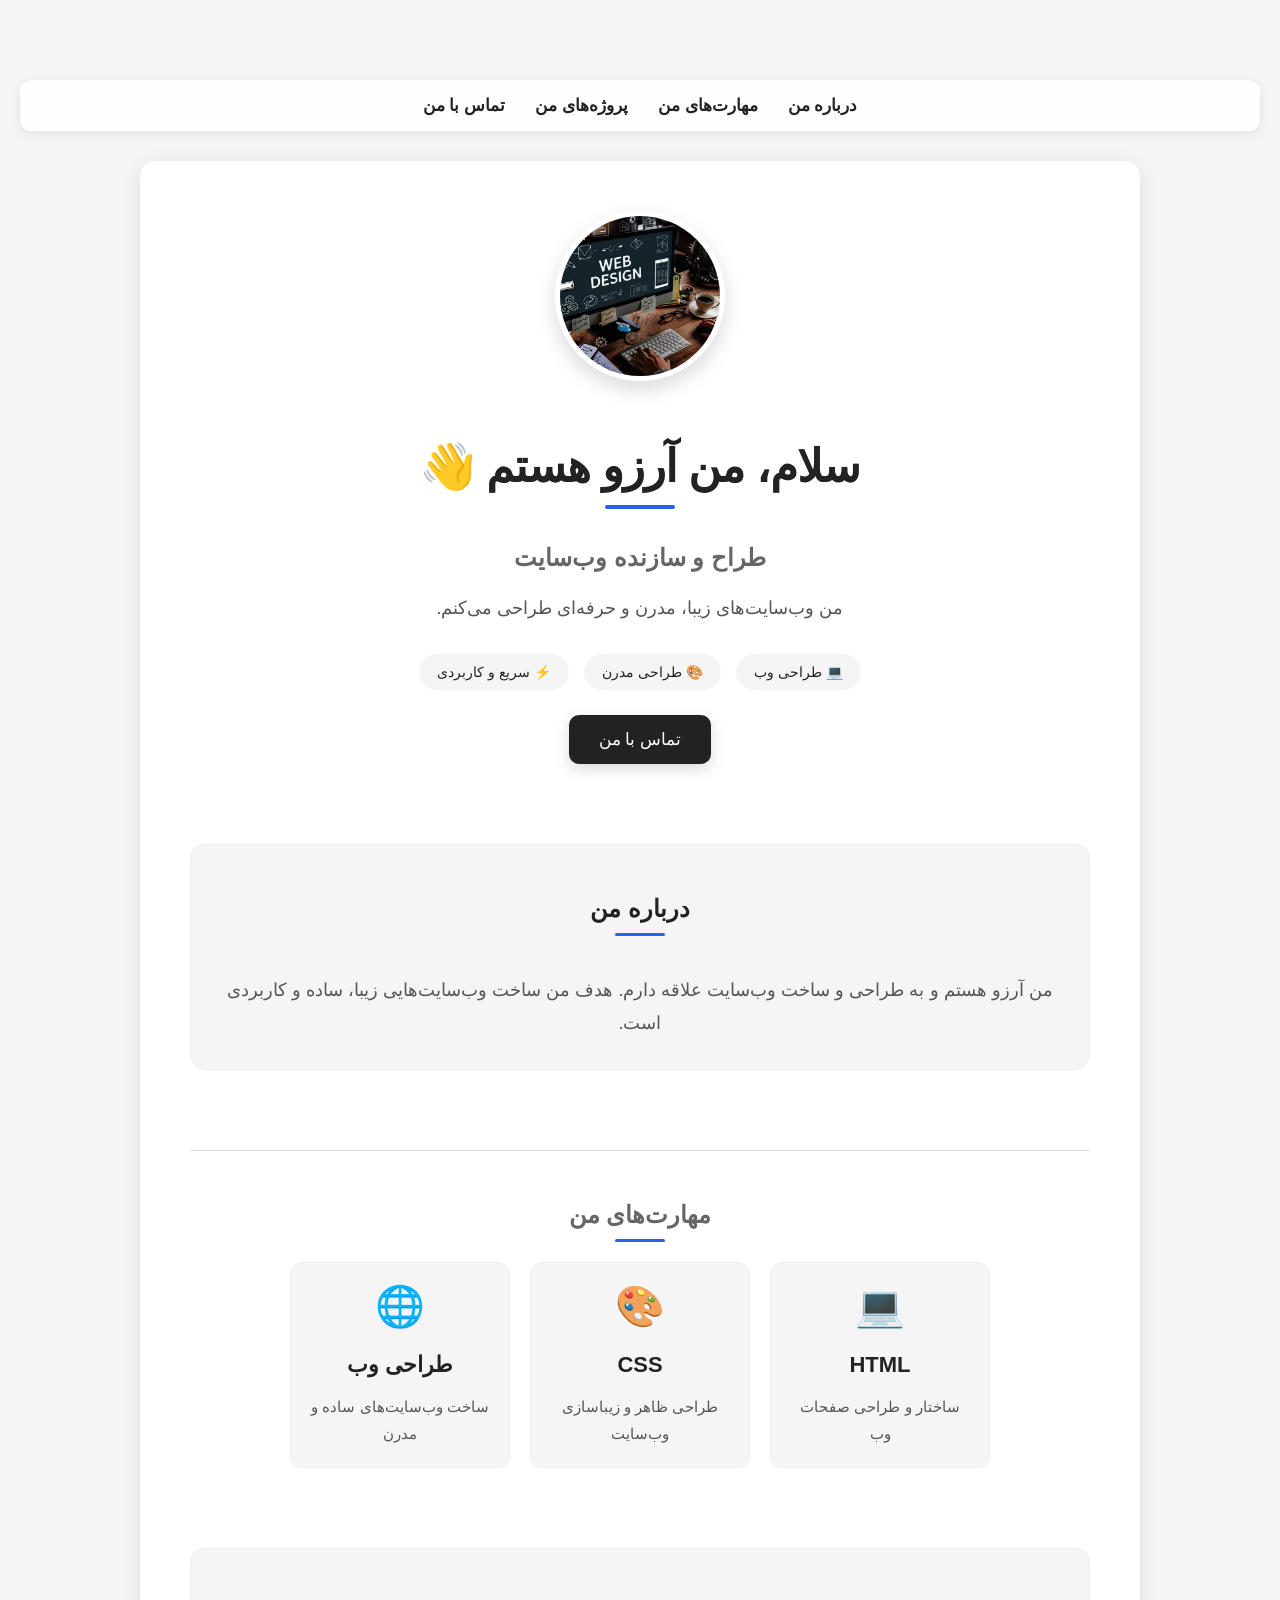
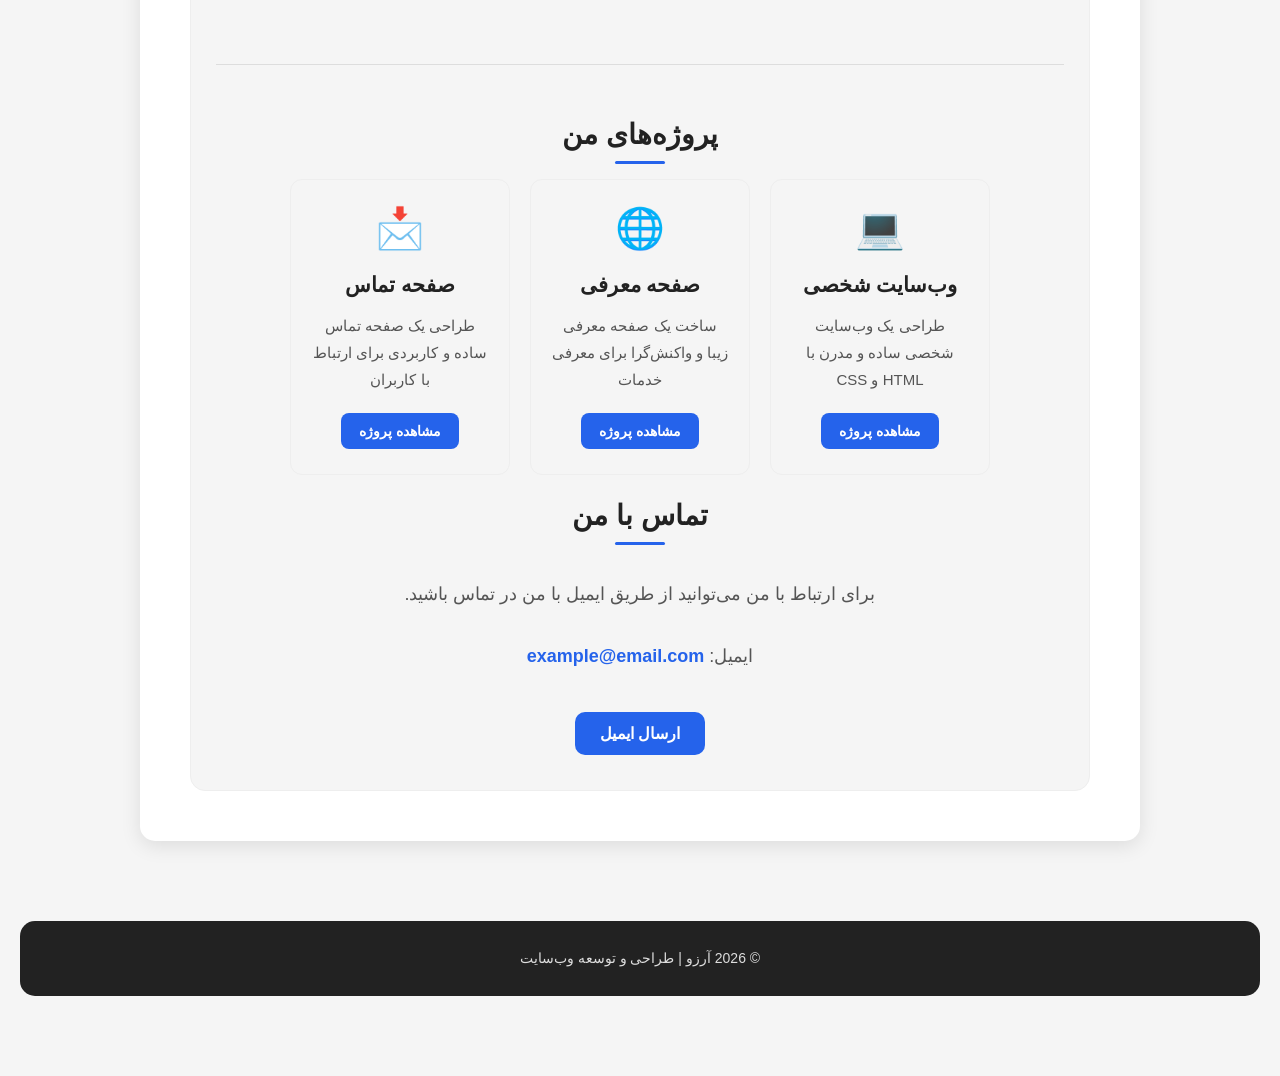
<file: index.html>
<!DOCTYPE html>
<html lang="fa" dir="rtl">
<head>
    <link rel="stylesheet" href="style.css">
    <meta charset="UTF-8">
    <meta name="viewport" content="width=device-width, initial-scale=1.0">
    <title>آرزو | طراح سایت</title>
</head>

<body>
<nav class="navbar">
    <a href="#about">درباره من</a>
    <a href="#skills">مهارت‌های من</a>
    <a href="#projects">پروژه‌های من</a>
    <a href="#contact">تماس با من</a>
</nav>
    <div class="container">
    <div class="profile-image">
    <img src="profile.jpg" alt="تصویر پروفایل">
</div>

        <h1>سلام، من آرزو هستم 👋</h1>

        <h2>طراح و سازنده وب‌سایت</h2>

        <p>
    من وب‌سایت‌های زیبا، مدرن و حرفه‌ای طراحی می‌کنم.
        </p>

        <div class="hero-info">
    <span>💻 طراحی وب</span>
    <span>🎨 طراحی مدرن</span>
    <span>⚡ سریع و کاربردی</span>
</div>
        <a href="#contact" class="contact-button">تماس با من</a>

<section id="about">

    <h2>درباره من</h2>

    <p>
        من آرزو هستم و به طراحی و ساخت وب‌سایت علاقه دارم.
        هدف من ساخت وب‌سایت‌هایی زیبا، ساده و کاربردی است.
    </p>

</section>
<section id="skills">

    <h2>مهارت‌های من</h2>

    <div class="skills-list">

        <div class="skill" tabindex="0">
    <div class="skill-icon">💻</div>
    <h3>HTML</h3>
    <p>ساختار و طراحی صفحات وب</p>
</div>

       <div class="skill" tabindex="0">
    <div class="skill-icon">🎨</div>
    <h3>CSS</h3>
    <p>طراحی ظاهر و زیباسازی وب‌سایت</p>
</div>

       <div class="skill" tabindex="0">
    <div class="skill-icon">🌐</div>
    <h3>طراحی وب</h3>
    <p>ساخت وب‌سایت‌های ساده و مدرن</p>
</div>

    </div>

</section>
<section id="contact">

<section id="projects">
    <h2>پروژه‌های من</h2>

    <div class="projects-list">

       <div class="project" tabindex="0">
            <div class="project-icon">💻</div>
            <h3>وب‌سایت شخصی</h3>
            <p>طراحی یک وب‌سایت شخصی ساده و مدرن با HTML و CSS</p>
      <a href="file:///C:/Users/injakala/Desktop/My%20Website/project1.html"
    class="project-button">مشاهده پروژه</a>
        </div>

        <div class="project" tabindex="0">
            <div class="project-icon">🌐</div>
            <h3>صفحه معرفی</h3>
            <p>ساخت یک صفحه معرفی زیبا و واکنش‌گرا برای معرفی خدمات</p>
        <a href="project2.html" class="project-button">مشاهده پروژه</a>
        </div>

        <div class="project" tabindex="0">
            <div class="project-icon">📩</div>
            <h3>صفحه تماس</h3>
            <p>طراحی یک صفحه تماس ساده و کاربردی برای ارتباط با کاربران</p>
        <a href="project3.html" class="project-button">مشاهده پروژه</a>
        </div>

    </div>
</section>

    <h2>تماس با من</h2>

    <p>
        برای ارتباط با من می‌توانید از طریق ایمیل با من در تماس باشید.
    </p>

   <p>
    ایمیل:
    <a href="mailto:example@email.com">example@email.com</a>
</p>
<a href="mailto:example@email.com" class="email-button">
    ارسال ایمیل
</a>
</section>
    </div>
    <a href="#" class="back-to-top">↑</a>
<footer class="footer">
    <p>© 2026 آرزو | طراحی و توسعه وب‌سایت</p>
</footer>
<script>
    window.addEventListener("scroll", function () {
        const button = document.querySelector(".back-to-top");

        if (window.scrollY > 300) {
            button.classList.add("show");
        } else {
            button.classList.remove("show");
        }
    });
</script>
</body>
</html>
</file>
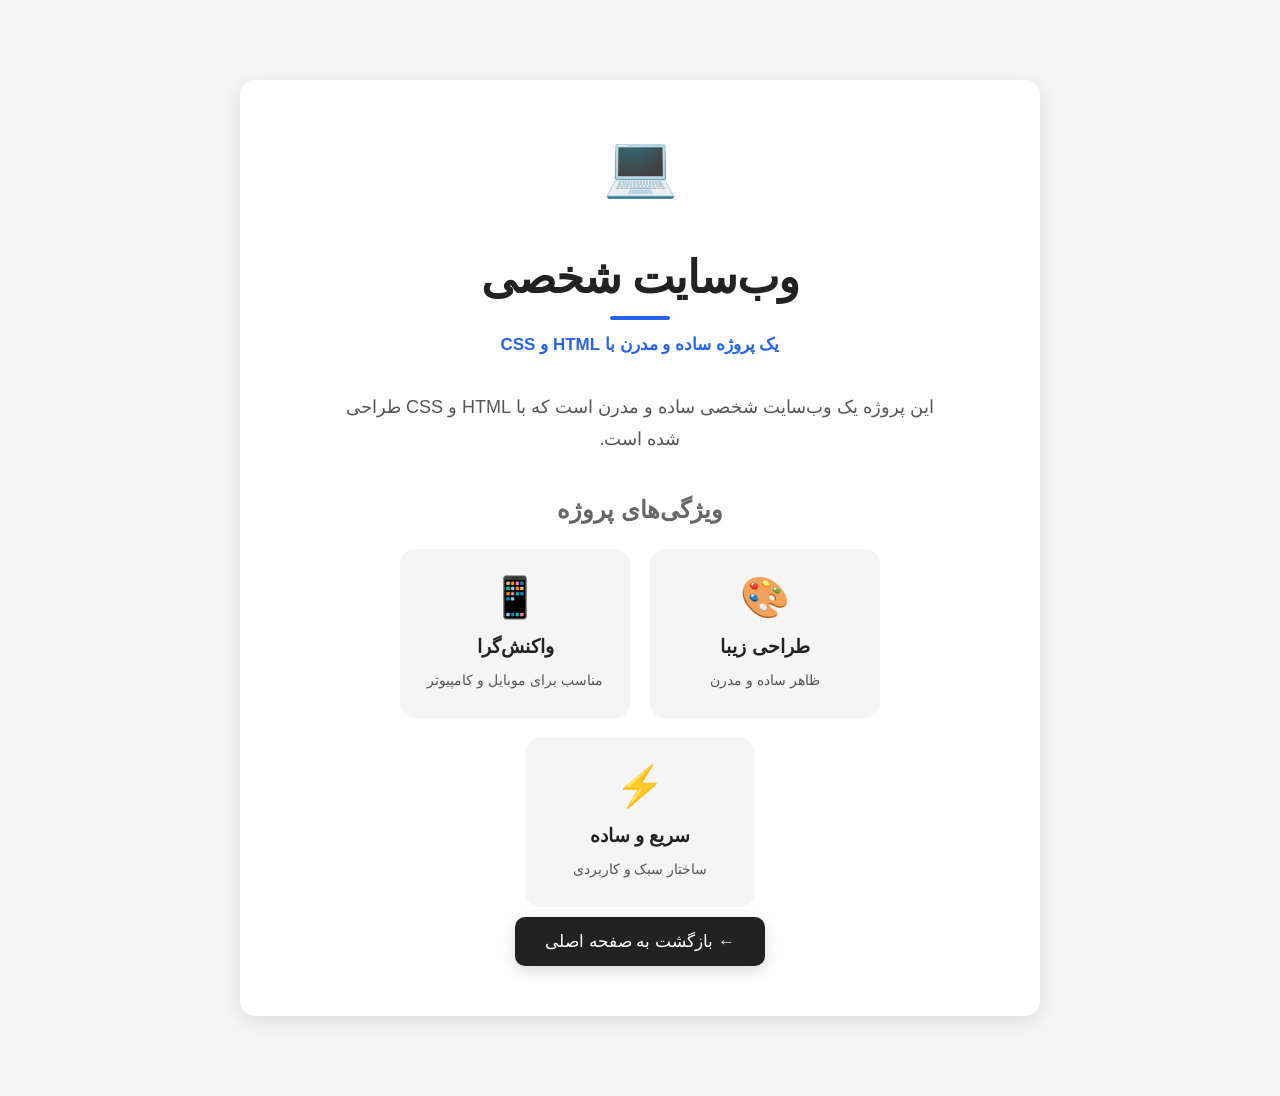
<file: project1.html>
<!DOCTYPE html>
<html lang="fa" dir="rtl">

<head>
    <meta charset="UTF-8">
    <title>پروژه اول | آرزو</title>
    <link rel="stylesheet" href="style.css">
</head>

<body>

    <div class="container project-page">

<div class="project-page-icon">💻</div>
        <h1>وب‌سایت شخصی</h1>
        <p class="project-subtitle">یک پروژه ساده و مدرن با HTML و CSS</p>

        <p>
            این پروژه یک وب‌سایت شخصی ساده و مدرن است که با HTML و CSS طراحی شده است.
        </p>
<div class="project-features">
    <h2>ویژگی‌های پروژه</h2>

    <div class="features-list">
        <div class="feature">
            <span>🎨</span>
            <h3>طراحی زیبا</h3>
            <p>ظاهر ساده و مدرن</p>
        </div>

        <div class="feature">
            <span>📱</span>
            <h3>واکنش‌گرا</h3>
            <p>مناسب برای موبایل و کامپیوتر</p>
        </div>

        <div class="feature">
            <span>⚡</span>
            <h3>سریع و ساده</h3>
            <p>ساختار سبک و کاربردی</p>
        </div>
    </div>
</div>
      <a href="index.html" class="contact-button">
    ← بازگشت به صفحه اصلی
</a>

    </div>

</body>

</html>
</file>
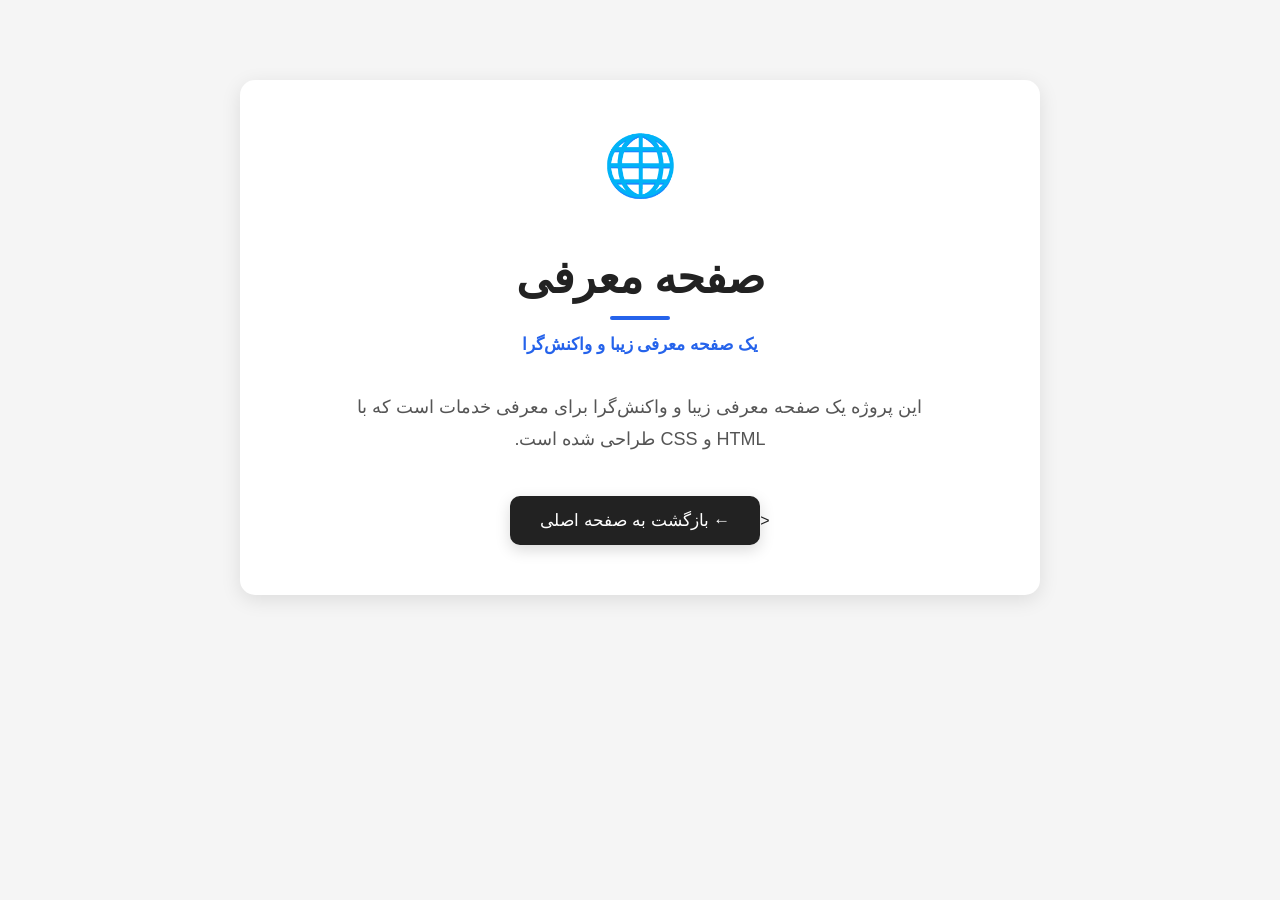
<file: project2.html>
<!DOCTYPE html>
<html lang="fa" dir="rtl">

<head>
    <meta charset="UTF-8">
    <title>پروژه دوم | آرزو</title>
    <link rel="stylesheet" href="style.css">
</head>

<body>

   <div class="container project-page">
<div class="project-page-icon">🌐</div>
        <h1>صفحه معرفی</h1>
<p class="project-subtitle">یک صفحه معرفی زیبا و واکنش‌گرا</p>
        <p>
            این پروژه یک صفحه معرفی زیبا و واکنش‌گرا برای معرفی خدمات است که با HTML و CSS طراحی شده است.
        </p>

        <<a href="index.html" class="contact-button">
    ← بازگشت به صفحه اصلی
</a>
    </div>

</body>

</html>
</file>
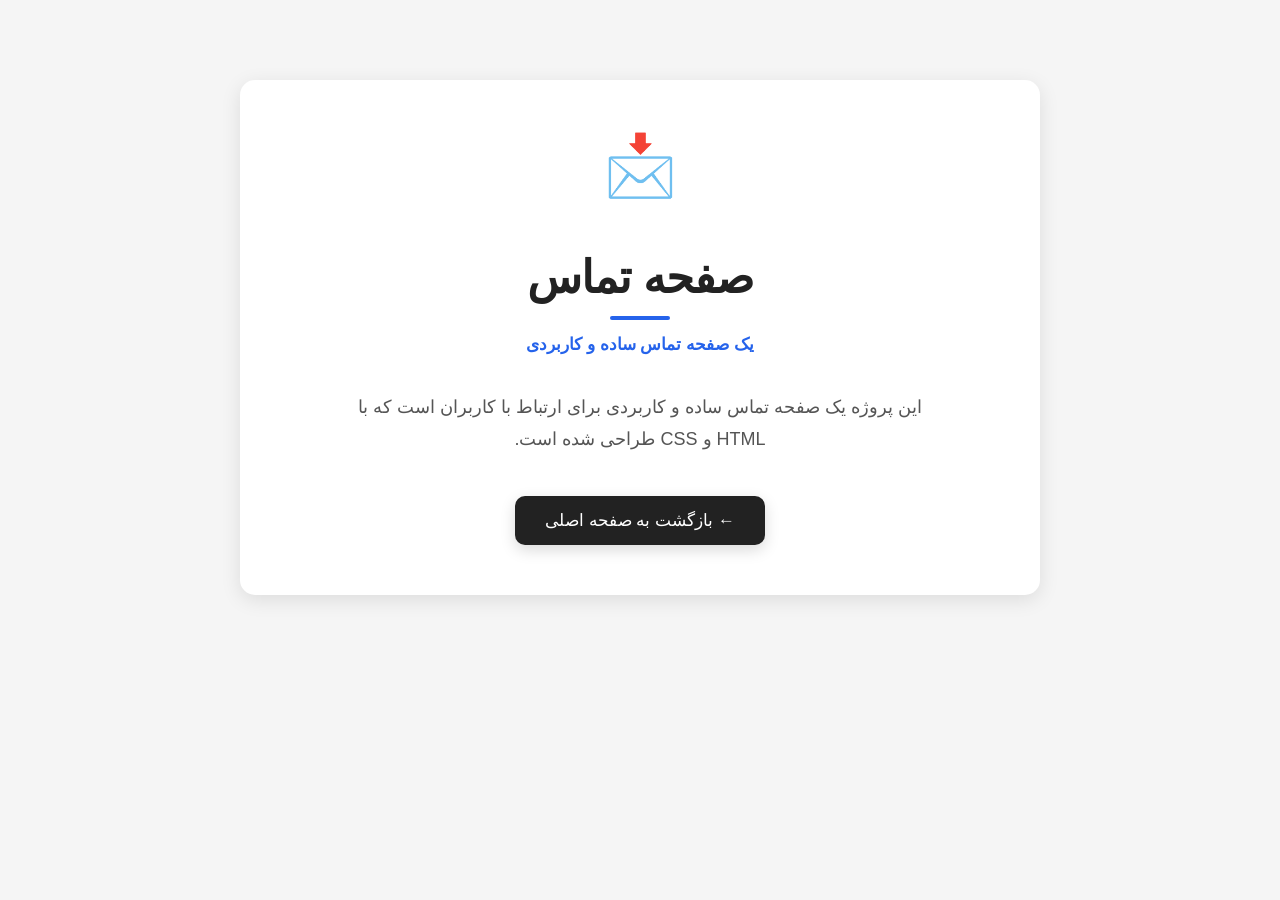
<file: project3.html>
<!DOCTYPE html>
<html lang="fa" dir="rtl">

<head>
    <meta charset="UTF-8">
    <title>پروژه سوم | آرزو</title>
    <link rel="stylesheet" href="style.css">
</head>

<body>

    <div class="container project-page">
<div class="project-page-icon">📩</div>
        <h1>صفحه تماس</h1>
<p class="project-subtitle">یک صفحه تماس ساده و کاربردی</p>
        <p>
            این پروژه یک صفحه تماس ساده و کاربردی برای ارتباط با کاربران است که با HTML و CSS طراحی شده است.
        </p>

        <a href="index.html" class="contact-button">
    ← بازگشت به صفحه اصلی
</a>
    </div>

</body>

</html>
</file>
<file: style.css>
body {
    background-color: #f5f5f5;
    color: #222222;
    font-family: Arial, sans-serif;
    
    text-align: center;
    margin: 0;
    padding: 80px 20px;
}
h1 {
    font-size: 45px;
    margin-bottom: 15px;
}
h2 {
    font-size: 24px;
    color: #666666;
    margin-bottom: 20px;
}
p {
    font-size: 18px;
    color: #555555;
    line-height: 1.8;
    margin-bottom: 30px;
}
.contact-button {
    display: inline-block;
    background-color: #222222;
    color: white;
    padding: 14px 30px;
    font-size: 17px;
    border-radius: 10px;
    text-decoration: none;
    transition: 0.3s;
}

.contact-button:hover {
    background-color: #444444;
    transform: translateY(-3px);
    box-shadow: 0 6px 15px rgba(0, 0, 0, 0.2);
}
#contact {
    margin-top: 80px;
    padding-top: 30px;
    border-top: 1px solid #dddddd;
}
#contact h2 {
    font-size: 28px;
    color: #222222;
    margin-bottom: 15px;
}
#contact a {
    color: #222222;
    text-decoration: none;
    font-weight: bold;
}

#contact a:hover {
    text-decoration: underline;
}
.container {
    max-width: 900px;
    margin: 0 auto;
    padding: 50px;
    background-color: white;
    border-radius: 15px;
    box-shadow: 0 5px 20px rgba(0, 0, 0, 0.1);
}
#about {
    margin-top: 80px;
    padding: 30px;
    background-color: #f5f5f5;
    border-radius: 15px;
    border: 1px solid #eeeeee;
}

#about h2 {
    color: #222222;
    margin-bottom: 20px;
}

#about p {
    margin-bottom: 0;
}

@media (max-width: 600px) {

    body {
        padding: 40px 15px;
    }

    .container {
        padding: 30px 20px;
    }

    h1 {
        font-size: 32px;
    }

    h2 {
        font-size: 21px;
    }

    p {
        font-size: 16px;
    }

    .navbar {
        gap: 15px;
        margin-bottom: 25px;
    }

    .navbar a {
        font-size: 15px;
    }

    .skill {
        width: 100%;
    }

    .project {
        width: 100%;
    }
.profile-image img {
        width: 140px;
        height: 140px;
    }
}
.navbar {
    display: flex;
    justify-content: center;
    gap: 30px;
    margin-bottom: 30px;
}

.navbar a {
    color: #222222;
    text-decoration: none;
    font-size: 17px;
    font-weight: bold;
}

.navbar a:hover {
    color: #666666;
}
#skills {
    margin-top: 80px;
    padding-top: 30px;
    border-top: 1px solid #dddddd;
}

.skills-list {
    display: flex;
    justify-content: center;
    gap: 20px;
    flex-wrap: wrap;
}

.skill {
    width: 220px;
    padding: 20px;
    background-color: #f5f5f5;
    border-radius: 12px;
}

.skill h3 {
    font-size: 22px;
    margin-bottom: 10px;
}

.skill p {
    font-size: 15px;
    margin-bottom: 0;
}

.skill {
    transition: 0.3s;
}

.skill:hover {
    transform: translateY(-8px);
    box-shadow: 0 8px 20px rgba(0, 0, 0, 0.12);
}
.skill-icon {
    font-size: 40px;
    margin-bottom: 15px;
}

html {
    scroll-behavior: smooth;
}
.footer {
    margin-top: 50px;
    padding: 20px;
    text-align: center;
    color: #777777;
    font-size: 14px;
}

.profile-image {
    margin-bottom: 25px;
}

.profile-image img {
    width: 180px;
    height: 180px;
    object-fit: cover;
    border-radius: 50%;
    box-shadow: 0 8px 25px rgba(0, 0, 0, 0.15);
}
.profile-image img {
    border: 5px solid white;
}
.profile-image img {
    transition: 0.3s;
}

.profile-image img:hover {
    transform: scale(1.05);
}
h1 {
    font-weight: bold;
    letter-spacing: -1px;
}
.contact-button {
    box-shadow: 0 5px 15px rgba(0, 0, 0, 0.15);
}

.contact-button:hover {
    box-shadow: 0 8px 20px rgba(0, 0, 0, 0.25);
}
.navbar {
    padding: 15px 25px;
    background-color: white;
    border-radius: 12px;
    box-shadow: 0 3px 12px rgba(0, 0, 0, 0.08);
}
.navbar a {
    transition: 0.3s;
}

.navbar a:hover {
    transform: translateY(-2px);
}
.container {
    transition: 0.3s;
}

.container:hover {
    transform: translateY(-3px);
}
#about {
    transition: 0.3s;
}

#about:hover {
    transform: translateY(-4px);
    box-shadow: 0 8px 20px rgba(0, 0, 0, 0.08);
}
.skill {
    border: 1px solid #eeeeee;
}

.skill:hover {
    border-color: #dddddd;
}
.skill-icon {
    transition: 0.3s;
}

.skill:hover .skill-icon {
    transform: scale(1.15) rotate(5deg);
}
.navbar a:hover {
    color: #2563eb;
}

#contact a {
    color: #2563eb;
}

#contact a:hover {
    color: #1d4ed8;
}
#projects {
    margin-top: 80px;
    padding-top: 30px;
    border-top: 1px solid #dddddd;
}

.projects-list {
    display: flex;
    justify-content: center;
    gap: 20px;
    flex-wrap: wrap;
}

.project {
    width: 220px;
    padding: 25px 20px;
    background-color: #f5f5f5;
    border-radius: 12px;
    border: 1px solid #eeeeee;
    transition: 0.3s;
}

.project h3 {
    font-size: 21px;
    margin-bottom: 10px;
}

.project p {
    font-size: 15px;
    margin-bottom: 0;
}

.project:hover {
    transform: translateY(-8px);
    box-shadow: 0 8px 20px rgba(0, 0, 0, 0.12);
    border-color: #dddddd;
}
.project-icon {
    font-size: 40px;
    margin-bottom: 15px;
    transition: 0.3s;
}

.project:hover .project-icon {
    transform: scale(1.15) rotate(5deg);
}
.email-button {
    display: inline-block;
    margin-top: 10px;
    padding: 12px 25px;
    background-color: #2563eb;
    color: white !important;
    text-decoration: none;
    border-radius: 10px;
    font-size: 16px;
    font-weight: bold;
    transition: 0.3s;
}

.email-button:hover {
    background-color: #1d4ed8;
    transform: translateY(-3px);
    box-shadow: 0 6px 15px rgba(0, 0, 0, 0.15);
}
.project:hover {
    transform: translateY(-8px) scale(1.03);
    box-shadow: 0 10px 25px rgba(0, 0, 0, 0.15);
}
.contact-button:hover {
    background-color: #2563eb;
    transform: translateY(-4px) scale(1.03);
    box-shadow: 0 8px 20px rgba(0, 0, 0, 0.25);
}
@media (max-width: 600px) {
    .contact-button {
        width: 80%;
        padding: 13px 20px;
    }
}
@keyframes fadeUp {
    from {
        opacity: 0;
        transform: translateY(20px);
    }

    to {
        opacity: 1;
        transform: translateY(0);
    }
}

.skill,
.project {
    animation: fadeUp 0.8s ease;
}
#about h2 {
    position: relative;
    display: inline-block;
}

#about h2::after {
    content: "";
    display: block;
    width: 50px;
    height: 3px;
    background-color: #2563eb;
    margin: 10px auto 0;
    border-radius: 5px;
}
#skills h2,
#projects h2 {
    position: relative;
    display: inline-block;
}

#skills h2::after,
#projects h2::after {
    content: "";
    display: block;
    width: 50px;
    height: 3px;
    background-color: #2563eb;
    margin: 10px auto 0;
    border-radius: 5px;
}
.footer {
    margin-top: 80px;
    padding: 25px 20px;
    background-color: #222222;
    color: white;
    border-radius: 15px;
}

.footer p {
    color: #dddddd;
    font-size: 14px;
    margin: 0;
}
#contact {
    background-color: #f5f5f5;
    border-radius: 15px;
    padding: 35px 25px;
    margin-top: 80px;
    border: 1px solid #eeeeee;
}

#contact h2 {
    position: relative;
    display: inline-block;
}

#contact h2::after {
    content: "";
    display: block;
    width: 50px;
    height: 3px;
    background-color: #2563eb;
    margin: 10px auto 0;
    border-radius: 5px;
}
@media (max-width: 600px) {
    .navbar {
        flex-wrap: wrap;
        gap: 12px;
    }

    .navbar a {
        font-size: 14px;
    }
}
#about,
#skills,
#projects,
#contact {
    scroll-margin-top: 30px;
}
.skill:nth-child(1),
.project:nth-child(1) {
    animation-delay: 0s;
}

.skill:nth-child(2),
.project:nth-child(2) {
    animation-delay: 0.15s;
}

.skill:nth-child(3),
.project:nth-child(3) {
    animation-delay: 0.3s;
}
.profile-image img:hover {
    transform: scale(1.05);
    box-shadow: 0 0 25px rgba(37, 99, 235, 0.35);
}
.email-button:hover {
    background-color: #1d4ed8;
    transform: translateY(-4px) scale(1.03);
    box-shadow: 0 8px 20px rgba(0, 0, 0, 0.2);
}
@media (max-width: 400px) {
    .container {
        padding: 25px 15px;
    }

    h1 {
        font-size: 28px;
    }

    .profile-image img {
        width: 130px;
        height: 130px;
    }

    .navbar {
        gap: 8px;
    }

    .navbar a {
        font-size: 13px;
    }
}
.back-to-top {
    position: fixed;
    bottom: 25px;
    left: 25px;
    width: 45px;
    height: 45px;
    display: flex;
    align-items: center;
    justify-content: center;
    background-color: #2563eb;
    color: white;
    text-decoration: none;
    border-radius: 50%;
    font-size: 24px;
    font-weight: bold;
    box-shadow: 0 5px 15px rgba(0, 0, 0, 0.2);
    transition: 0.3s;
}

.back-to-top:hover {
    background-color: #1d4ed8;
    transform: translateY(-4px);
}
.back-to-top {
    opacity: 0;
    visibility: hidden;
}

.back-to-top.show {
    opacity: 1;
    visibility: visible;
}
.navbar {
    position: sticky;
    top: 15px;
    z-index: 1000;
}
.navbar {
    backdrop-filter: blur(10px);
    -webkit-backdrop-filter: blur(10px);
    background-color: rgba(255, 255, 255, 0.9);
}
h1 {
    position: relative;
    display: inline-block;
}

h1::after {
    content: "";
    display: block;
    width: 70px;
    height: 4px;
    background-color: #2563eb;
    margin: 12px auto 0;
    border-radius: 5px;
}
.skill,
.project {
    box-sizing: border-box;
}
@media (max-width: 600px) {
    .email-button,
    .contact-button {
        box-sizing: border-box;
        max-width: 100%;
    }
}
.navbar a {
    position: relative;
}

.navbar a::after {
    content: "";
    position: absolute;
    bottom: -5px;
    right: 0;
    width: 0;
    height: 2px;
    background-color: #2563eb;
    transition: 0.3s;
}

.navbar a:hover::after {
    width: 100%;
}
.skill:active,
.project:active {
    transform: scale(0.97);
}
.project-button {
    display: inline-block;
    margin-top: 20px;
    padding: 10px 18px;
    background-color: #2563eb;
    color: white;
    text-decoration: none;
    border-radius: 8px;
    font-size: 14px;
    font-weight: bold;
    transition: 0.3s;
}

.project-button:hover {
    background-color: #1d4ed8;
    transform: translateY(-3px);
    box-shadow: 0 5px 12px rgba(0, 0, 0, 0.15);
}
.project-button {
    color: white !important;
    background-color: #2563eb !important;
    text-decoration: none !important;
    display: inline-block;
}
.project-page {
    max-width: 700px;
    margin: 0 auto;
    text-align: center;
}

.project-page h1 {
    margin-bottom: 20px;
}

.project-page p {
    margin-bottom: 30px;
}
.project-page-icon {
    font-size: 60px;
    margin-bottom: 20px;
}
.project-page h1::after {
    content: "";
    display: block;
    width: 60px;
    height: 4px;
    background-color: #2563eb;
    margin: 12px auto 0;
    border-radius: 5px;
}

.project-subtitle {
    font-size: 17px;
    color: #2563eb;
    margin-top: -10px;
    margin-bottom: 25px;
    font-weight: bold;
}
.project-page {
    animation: fadeUp 0.8s ease;
}
.project-page .contact-button {
    margin-top: 10px;
    transition: 0.3s;
}

.project-page .contact-button:hover {
    transform: translateY(-4px) scale(1.03);
    box-shadow: 0 8px 20px rgba(0, 0, 0, 0.2);
}
.project-page p {
    max-width: 600px;
    margin-left: auto;
    margin-right: auto;
}
.project-page-icon {
    transition: 0.3s;
}

.project-page-icon:hover {
    transform: scale(1.15) rotate(5deg);
}
.project {
    cursor: pointer;
}
.skill {
    cursor: pointer;
}
.project {
    user-select: none;
}
.project-features {
    margin-top: 40px;
}

.project-features h2 {
    margin-bottom: 25px;
}

.features-list {
    display: flex;
    justify-content: center;
    gap: 20px;
    flex-wrap: wrap;
}

.feature {
    background-color: #f5f5f5;
    padding: 25px;
    width: 180px;
    border-radius: 15px;
    transition: 0.3s;
}

.feature:hover {
    transform: translateY(-8px);
    box-shadow: 0 8px 20px rgba(0, 0, 0, 0.15);
}

.feature span {
    font-size: 40px;
}

.feature h3 {
    margin: 15px 0 10px;
}

.feature p {
    font-size: 14px;
    margin: 0;
}
.project {
    transition: 0.3s;
}

.project:hover {
    transform: translateY(-8px);
    box-shadow: 0 10px 25px rgba(0, 0, 0, 0.15);
}
.skill {
    transition: 0.3s;
}

.skill:hover {
    transform: translateY(-8px);
    box-shadow: 0 10px 25px rgba(0, 0, 0, 0.15);
}
.back-to-top {
    position: fixed;
    bottom: 25px;
    left: 25px;
    width: 45px;
    height: 45px;
    background-color: #2563eb;
    color: white;
    border-radius: 50%;
    text-decoration: none;
    display: flex;
    align-items: center;
    justify-content: center;
    font-size: 24px;
    opacity: 0;
    visibility: hidden;
    transition: 0.3s;
    z-index: 1000;
}

.back-to-top.show {
    opacity: 1;
    visibility: visible;
}

.back-to-top:hover {
    transform: translateY(-5px);
}
.hero-info {
    display: flex;
    justify-content: center;
    gap: 15px;
    flex-wrap: wrap;
    margin: 25px 0;
}

.hero-info span {
    background-color: #f5f5f5;
    padding: 10px 18px;
    border-radius: 20px;
    font-size: 14px;
    transition: 0.3s;
}

.hero-info span:hover {
    background-color: #2563eb;
    color: white;
    transform: translateY(-3px);
}
.profile-image img {
    width: 160px;
    height: 160px;
    object-fit: cover;
    border-radius: 50%;
    border: 5px solid white;
    box-shadow: 0 8px 20px rgba(0, 0, 0, 0.15);
    transition: 0.3s;
}

.profile-image img:hover {
    transform: scale(1.05);
}
.navbar a {
    position: relative;
    transition: 0.3s;
}

.navbar a:hover {
    color: #2563eb;
}

.navbar a::after {
    content: "";
    position: absolute;
    bottom: -6px;
    right: 50%;
    width: 0;
    height: 2px;
    background-color: #2563eb;
    transition: 0.3s;
    transform: translateX(50%);
}

.navbar a:hover::after {
    width: 100%;
}
</file>
